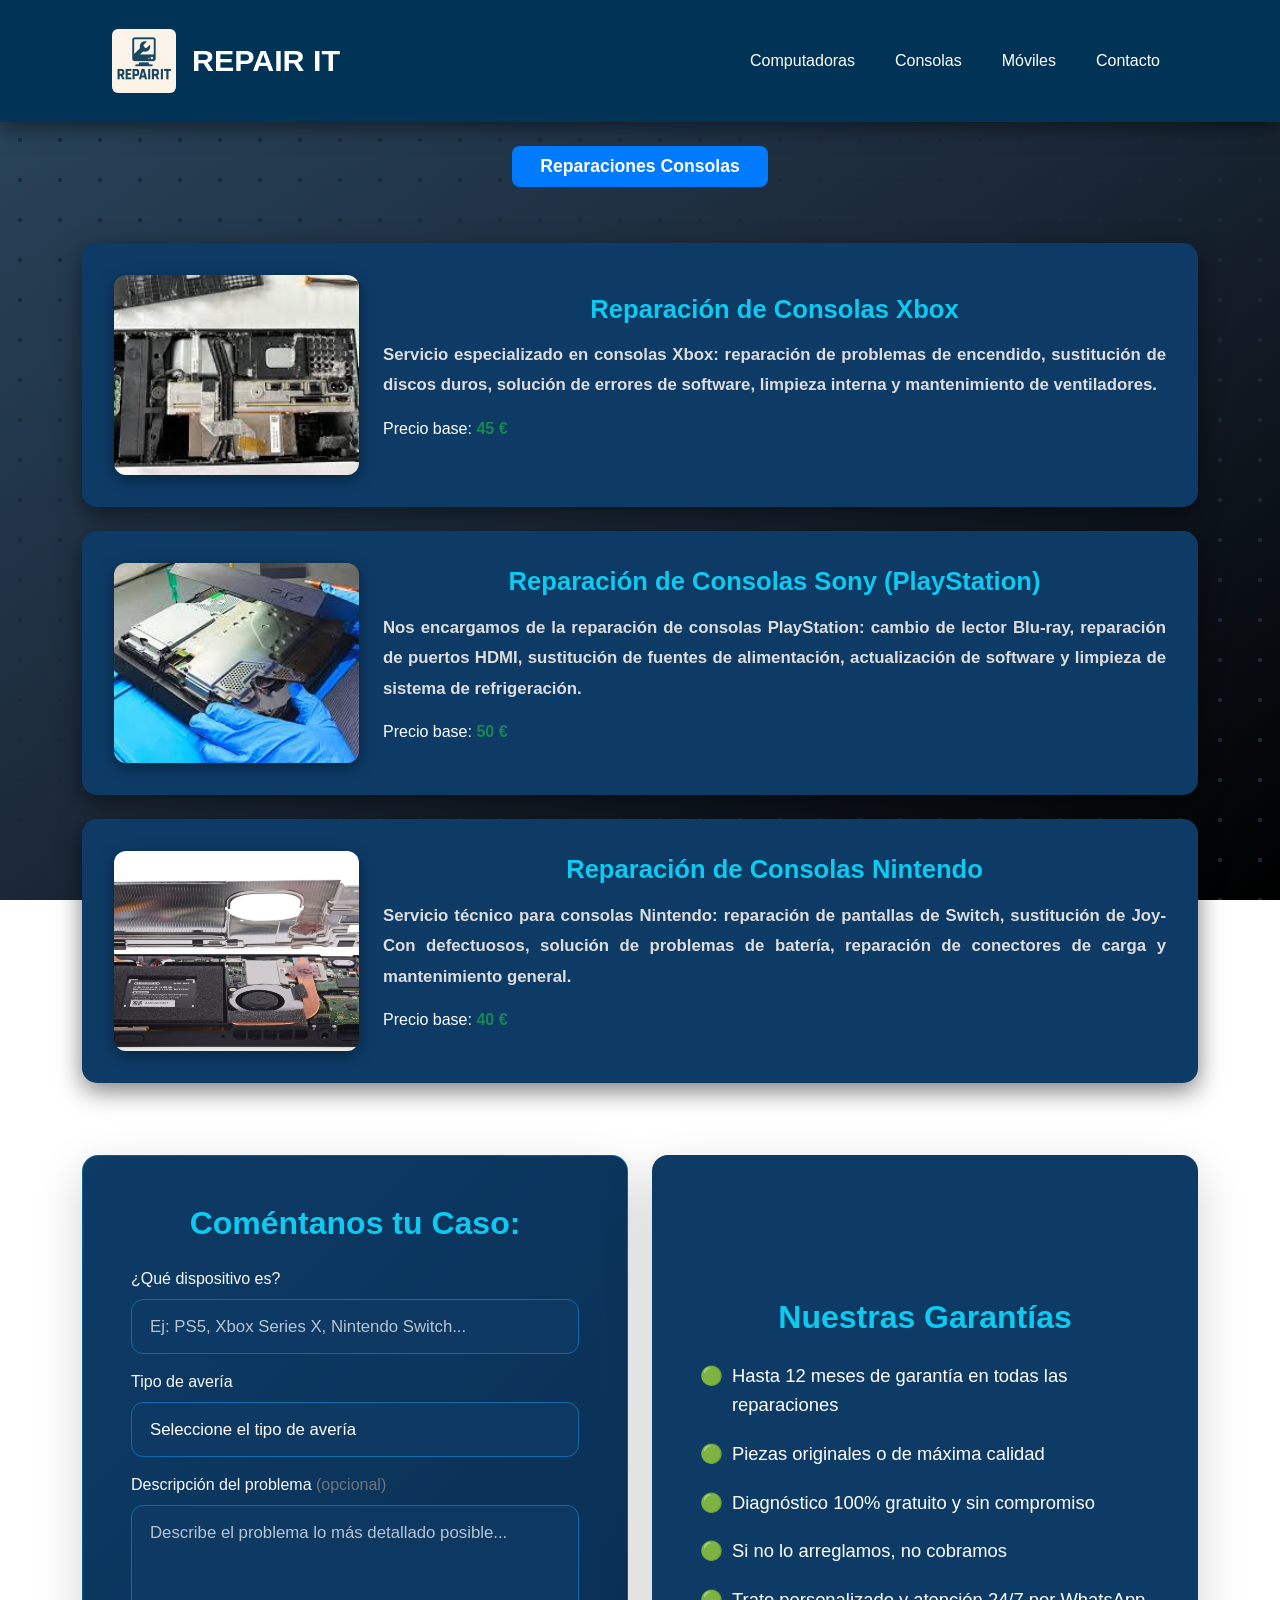
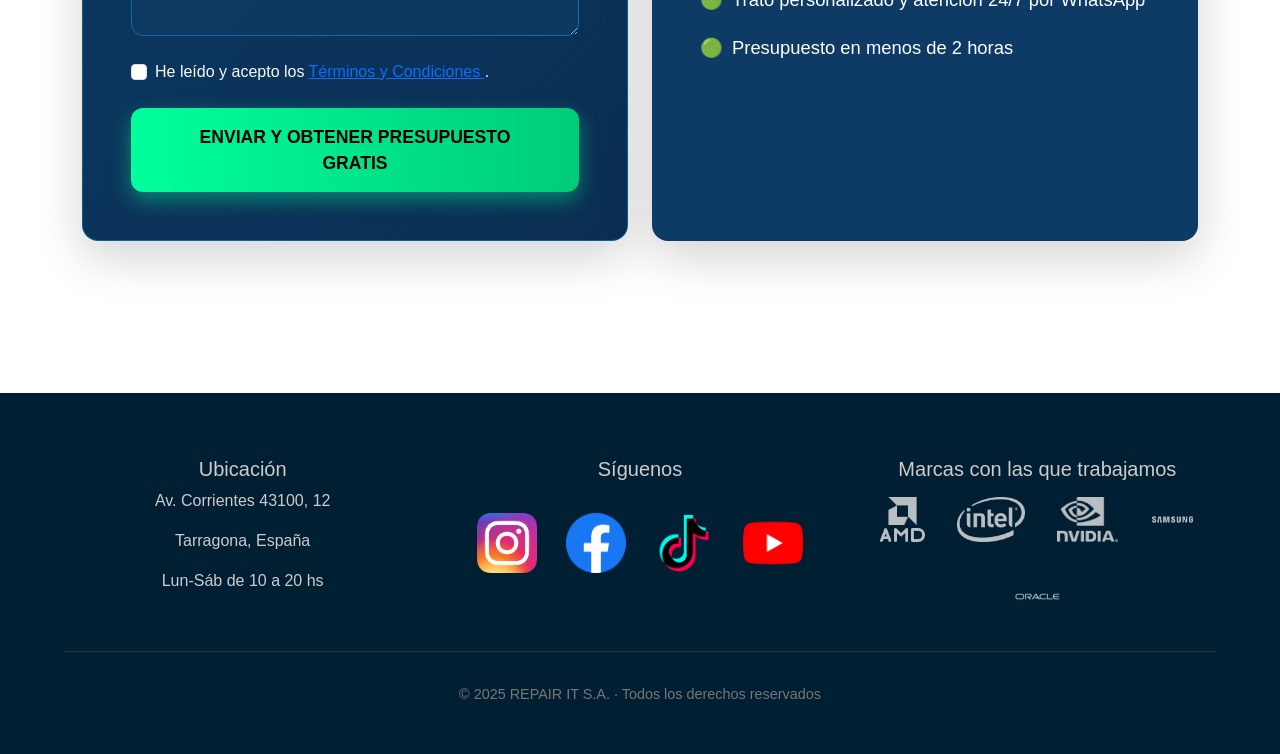
<file: consolas.html>
<!DOCTYPE html>
<html lang="es">
<head>
  <meta charset="UTF-8">
  <meta name="viewport" content="width=device-width, initial-scale=1">
  <title>Reparación de Consolas - Repair IT</title>
  <link rel="shortcut icon" href="Imagenes/Repair-IT-Logo.png" type="image/x-icon">
  <link href="https://cdn.jsdelivr.net/npm/bootstrap@5.3.3/dist/css/bootstrap.min.css" rel="stylesheet">
  <link rel="stylesheet" href="estils_serveis_general.css">
  <link rel="stylesheet" href="https://cdn.jsdelivr.net/npm/bootstrap-icons@1.11.3/font/bootstrap-icons.min.css">
  <style>
    .skip-link { position:absolute; top:-40px; left:0; background:#00ccff; color:#000; padding:8px 16px; z-index:9999; font-weight:bold; text-decoration:none; }
    .skip-link:focus { top:0; }
    :focus-visible { outline: 3px solid #00ccff !important; outline-offset: 2px !important; }
  </style>
</head>
<body>

  <a href="#main-content" class="skip-link">Saltar al contenido principal</a>

  <div class="background-container">

    <header role="banner">
      <nav class="navbar navbar-expand-lg sticky-top" role="navigation" aria-label="Navegación principal">
        <div class="container-fluid px-4 px-lg-5">
          <a class="navbar-brand d-flex align-items-center gap-3" href="index.html" aria-label="Repair IT - Ir a inicio">
            <img src="Imagenes/Repair-IT-Logo.png" alt="Logotipo de Repair IT" width="64" height="64" class="rounded">
            <span>REPAIR IT</span>
          </a>
          <button class="navbar-toggler" type="button" data-bs-toggle="collapse" data-bs-target="#navbarNav"
                  aria-controls="navbarNav" aria-expanded="false" aria-label="Abrir menú de navegación">
            <span class="navbar-toggler-icon"></span>
          </button>
          <div class="collapse navbar-collapse justify-content-end" id="navbarNav">
            <ul class="navbar-nav gap-lg-4">
              <li class="nav-item"><a class="nav-link" href="ordenadores.html">Computadoras</a></li>
              <li class="nav-item"><a class="nav-link" aria-current="page" href="consolas.html">Consolas</a></li>
              <li class="nav-item"><a class="nav-link" href="movil.html">Móviles</a></li>
              <li class="nav-item"><a class="nav-link" href="#footer">Contacto</a></li>
            </ul>
          </div>
        </div>
      </nav>
    </header>

    <main class="container py-4" id="main-content">

      <div class="text-center mb-5">
        <h1 class="btn-active mx-4">Reparaciones Consolas</h1>
      </div>

      <section aria-label="Servicios de reparación de consolas">

        <article class="card-custom mb-4">
          <div class="row align-items-center g-4">
            <div class="col-md-3">
              <div class="img-placeholder">
                <img src="Imagenes/Reparaciones-Xbox.jpg" alt="Consola Xbox abierta para reparación de hardware" class="img-fluid rounded">
              </div>
            </div>
            <div class="col-md-9">
              <h2 class="section-title text-info">Reparación de Consolas Xbox</h2>
              <p class="description text fw-bold">
                Servicio especializado en consolas Xbox: reparación de problemas de encendido, sustitución de discos duros,
                solución de errores de software, limpieza interna y mantenimiento de ventiladores.
              </p>
              <p>Precio base: <span class="fw-bold text-success">45 €</span></p>
            </div>
          </div>
        </article>

        <article class="card-custom mb-4">
          <div class="row align-items-center g-4">
            <div class="col-md-3">
              <div class="img-placeholder">
                <img src="Imagenes/Reparacion-PlayStation.jpg" alt="Consola PlayStation desmontada para reparación de lector Blu-ray" class="img-fluid rounded">
              </div>
            </div>
            <div class="col-md-9">
              <h2 class="section-title text-info">Reparación de Consolas Sony (PlayStation)</h2>
              <p class="description text fw-bold">
                Nos encargamos de la reparación de consolas PlayStation: cambio de lector Blu-ray,
                reparación de puertos HDMI, sustitución de fuentes de alimentación,
                actualización de software y limpieza de sistema de refrigeración.
              </p>
              <p>Precio base: <span class="fw-bold text-success">50 €</span></p>
            </div>
          </div>
        </article>

        <article class="card-custom mb-4">
          <div class="row align-items-center g-4">
            <div class="col-md-3">
              <div class="img-placeholder">
                <img src="Imagenes/Reparacion-Nintendo.jpg" alt="Nintendo Switch con pantalla y Joy-Con siendo reparados" class="img-fluid rounded">
              </div>
            </div>
            <div class="col-md-9">
              <h2 class="section-title text-info">Reparación de Consolas Nintendo</h2>
              <p class="description text fw-bold">
                Servicio técnico para consolas Nintendo: reparación de pantallas de Switch,
                sustitución de Joy-Con defectuosos, solución de problemas de batería,
                reparación de conectores de carga y mantenimiento general.
              </p>
              <p>Precio base: <span class="fw-bold text-success">40 €</span></p>
            </div>
          </div>
        </article>

      </section>

      <!-- Formulario + Garantías -->
      <section class="row g-4 my-5" id="contacto" aria-label="Formulario de contacto y garantías">
        <div class="col-lg-6">
          <div class="form-card p-4 p-md-5 rounded-4 shadow-lg">
            <h2 class="text-center mb-4 text-info fw-bold fs-2">Coméntanos tu Caso:</h2>
            <form action="fitxer.php" method="post" novalidate aria-label="Formulario de solicitud de presupuesto gratuito">
              <div class="mb-3">
                <label for="dispositivo" class="form-label text-light">¿Qué dispositivo es?</label>
                <input type="text" id="dispositivo" name="dispositivo" class="form-control"
                       placeholder="Ej: PS5, Xbox Series X, Nintendo Switch..." required aria-required="true">
              </div>
              <div class="mb-3">
                <label for="averia" class="form-label text-light">Tipo de avería</label>
                <select id="averia" name="averia" class="form-select" required aria-required="true">
                  <option value="" disabled selected>Seleccione el tipo de avería</option>
                  <option value="pantalla">Cambio de pantalla</option>
                  <option value="bateria">Reemplazo de batería</option>
                  <option value="puerto">Puerto de carga / conector</option>
                  <option value="placa">No enciende / placa base</option>
                  <option value="virus">Limpiar virus / formatear</option>
                  <option value="otros">Otros</option>
                </select>
              </div>
              <div class="mb-4">
                <label for="descripcion" class="form-label text-light">Descripción del problema <span class="text-secondary">(opcional)</span></label>
                <textarea id="descripcion" name="descripcion" class="form-control" rows="4"
                          placeholder="Describe el problema lo más detallado posible..."></textarea>
              </div>
              <div class="form-check mb-4">
                <input class="form-check-input" type="checkbox" id="acepto" name="acepto" required aria-required="true">
                <label class="form-check-label text-light" for="acepto">
                  He leído y acepto los <a href="terminos-condiciones.html" target="_blank" rel="noopener noreferrer">Términos y Condiciones <span class="visually-hidden">(abre en nueva pestaña)</span></a>.
                </label>
              </div>
              <div class="text-center">
                <button type="submit" class="btn btn-send btn-lg px-5 py-3 fw-bold">
                  ENVIAR Y OBTENER PRESUPUESTO GRATIS
                </button>
              </div>
            </form>
          </div>
        </div>
        <div class="col-lg-6">
          <div class="quote-card warranty p-5 rounded-4 shadow-lg h-100 d-flex flex-column justify-content-center">
            <h2 class="text-center mb-4 text-info fw-bold fs-2">Nuestras Garantías</h2>
            <ul class="list-unstyled warranty fs-5">
              <li>Hasta 12 meses de garantía en todas las reparaciones</li>
              <li>Piezas originales o de máxima calidad</li>
              <li>Diagnóstico 100% gratuito y sin compromiso</li>
              <li>Si no lo arreglamos, no cobramos</li>
              <li>Trato personalizado y atención 24/7 por WhatsApp</li>
              <li>Presupuesto en menos de 2 horas</li>
            </ul>
          </div>
        </div>
      </section>

    </main>

    <footer id="footer" role="contentinfo">
      <div class="footer-grid">
        <div class="footer-column">
          <h2 class="h5">Ubicación</h2>
          <address>
            <p>Av. Corrientes 43100, 12</p>
            <p>Tarragona, España</p>
            <p>Lun-Sáb de 10 a 20 hs</p>
          </address>
        </div>
        <div class="footer-column">
          <h2 class="h5">Síguenos</h2>
          <nav aria-label="Redes sociales" class="social-links">
            <a href="https://instagram.com" target="_blank" rel="noopener noreferrer" aria-label="Instagram de Repair IT (nueva pestaña)"><img src="Imagenes/Iconos/Instagram_icon.png" alt="Instagram" height="75"></a>
            <a href="https://facebook.com" target="_blank" rel="noopener noreferrer" aria-label="Facebook de Repair IT (nueva pestaña)"><img src="Imagenes/Iconos/Facebook.png" alt="Facebook" height="75"></a>
            <a href="https://tiktok.com" target="_blank" rel="noopener noreferrer" aria-label="TikTok de Repair IT (nueva pestaña)"><img src="Imagenes/Iconos/tiktok.png" alt="TikTok" height="75"></a>
            <a href="https://youtube.com" target="_blank" rel="noopener noreferrer" aria-label="YouTube de Repair IT (nueva pestaña)"><img src="Imagenes/Iconos/youtube.png" alt="YouTube" height="75"></a>
          </nav>
        </div>
        <div class="footer-column">
          <h2 class="h5">Marcas con las que trabajamos</h2>
          <div class="partner-logos" role="list" aria-label="Marcas asociadas">
            <img src="Imagenes/amd-logo.png" alt="AMD" role="listitem">
            <img src="Imagenes/intel.png" alt="Intel" role="listitem">
            <img src="Imagenes/Nvidia.png" alt="NVIDIA" role="listitem">
            <img src="Imagenes/Samsung.jpg" alt="Samsung" role="listitem">
            <img src="Imagenes/oracle.png" alt="Oracle" role="listitem">
          </div>
        </div>
      </div>
      <div class="footer-bottom">
        <p>© 2025 REPAIR IT S.A. · Todos los derechos reservados</p>
      </div>
    </footer>

  </div>

  <script src="https://cdn.jsdelivr.net/npm/bootstrap@5.3.3/dist/js/bootstrap.bundle.min.js" defer></script>
</body>
</html>
</file>
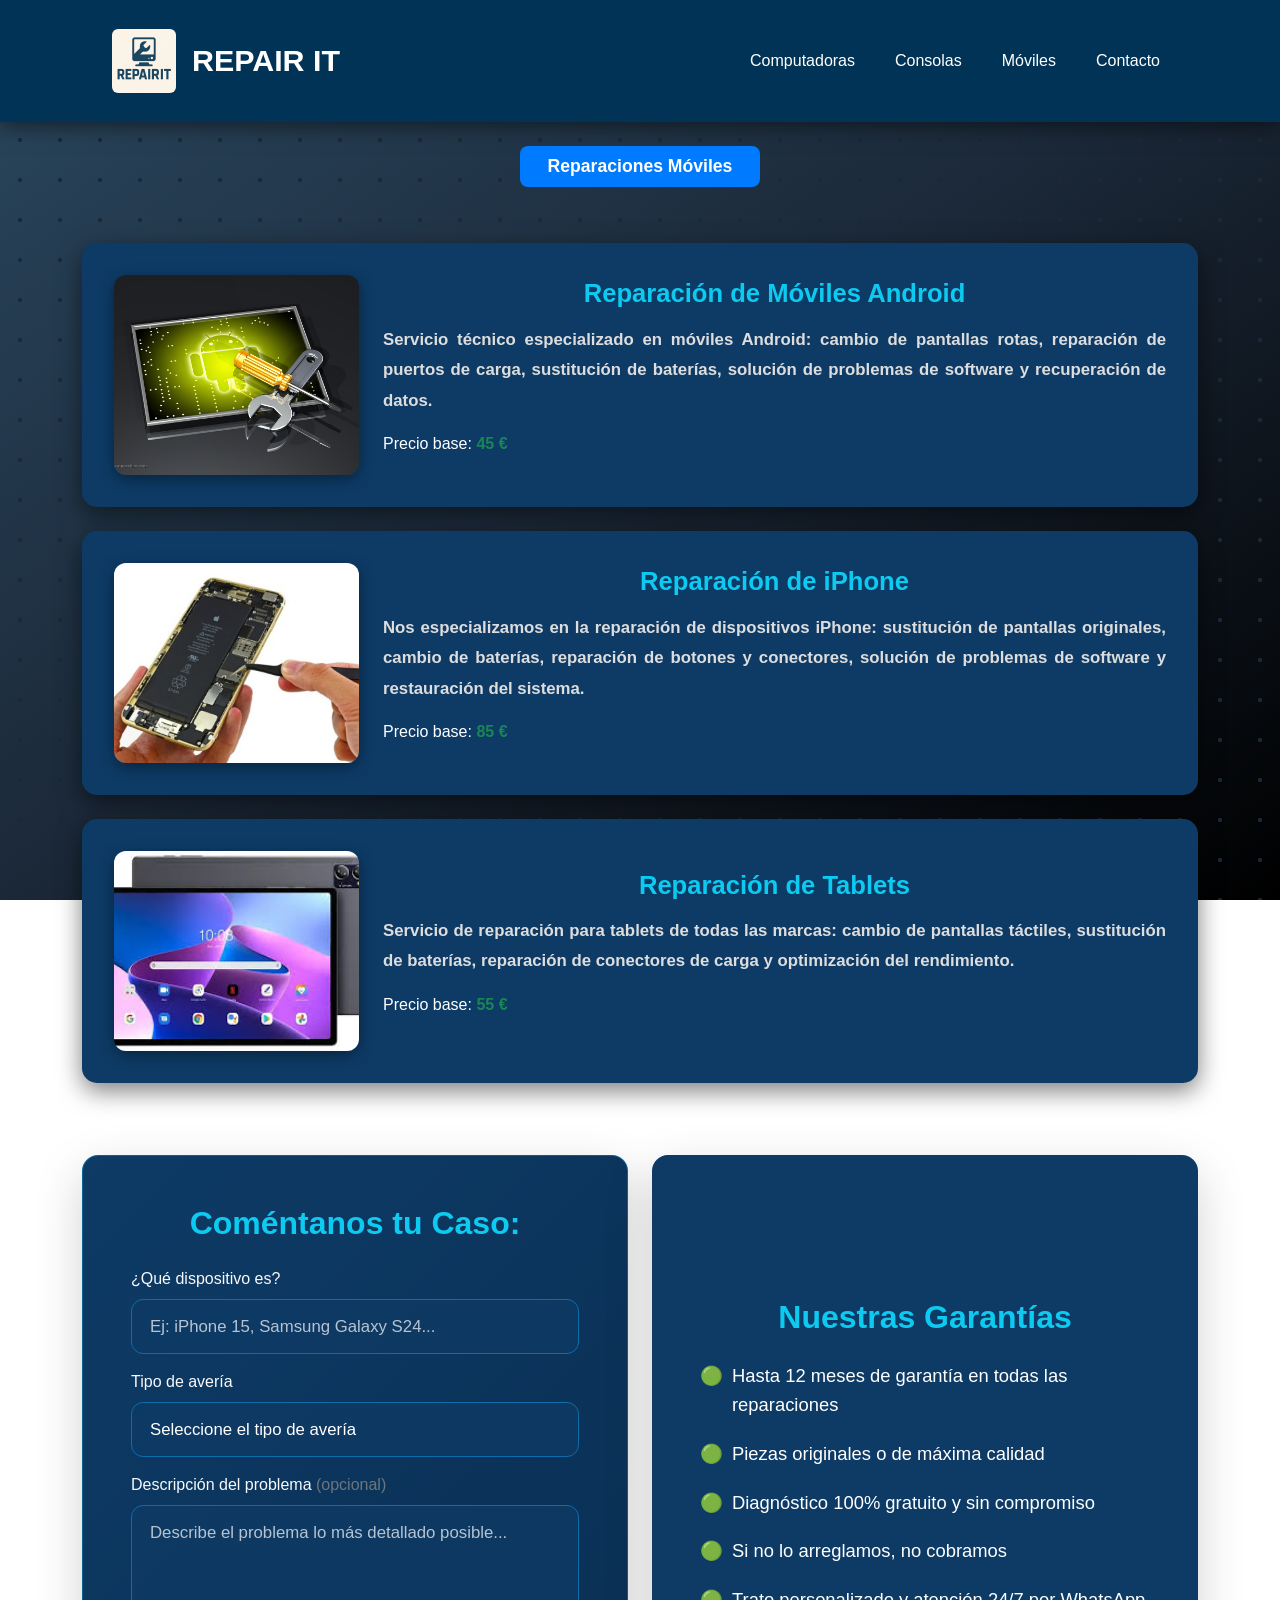
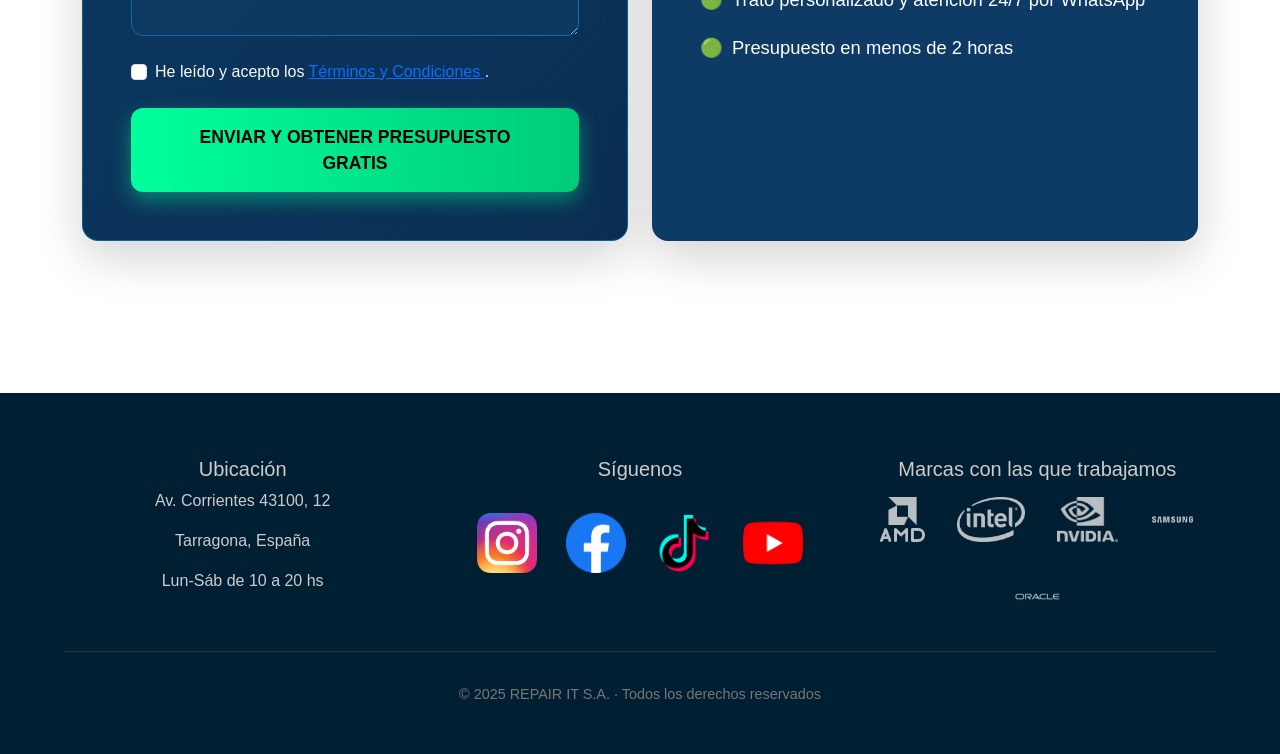
<file: movil.html>
<!DOCTYPE html>
<html lang="es">
<head>
  <meta charset="UTF-8">
  <meta name="viewport" content="width=device-width, initial-scale=1">
  <title>Reparación de Móviles - Repair IT</title>
  <link rel="shortcut icon" href="Imagenes/Repair-IT-Logo.png" type="image/x-icon">
  <link href="https://cdn.jsdelivr.net/npm/bootstrap@5.3.3/dist/css/bootstrap.min.css" rel="stylesheet">
  <link rel="stylesheet" href="estils_serveis_general.css">
  <link rel="stylesheet" href="https://cdn.jsdelivr.net/npm/bootstrap-icons@1.11.3/font/bootstrap-icons.min.css">
  <style>
    .skip-link { position:absolute; top:-40px; left:0; background:#00ccff; color:#000; padding:8px 16px; z-index:9999; font-weight:bold; text-decoration:none; }
    .skip-link:focus { top:0; }
    :focus-visible { outline: 3px solid #00ccff !important; outline-offset: 2px !important; }
  </style>
</head>
<body>

  <a href="#main-content" class="skip-link">Saltar al contenido principal</a>

  <div class="background-container">

    <header role="banner">
      <nav class="navbar navbar-expand-lg sticky-top" role="navigation" aria-label="Navegación principal">
        <div class="container-fluid px-4 px-lg-5">
          <a class="navbar-brand d-flex align-items-center gap-3" href="index.html" aria-label="Repair IT - Ir a inicio">
            <img src="Imagenes/Repair-IT-Logo.png" alt="Logotipo de Repair IT" width="64" height="64" class="rounded">
            <span>REPAIR IT</span>
          </a>
          <button class="navbar-toggler" type="button" data-bs-toggle="collapse" data-bs-target="#navbarNav"
                  aria-controls="navbarNav" aria-expanded="false" aria-label="Abrir menú de navegación">
            <span class="navbar-toggler-icon"></span>
          </button>
          <div class="collapse navbar-collapse justify-content-end" id="navbarNav">
            <ul class="navbar-nav gap-lg-4">
              <li class="nav-item"><a class="nav-link" href="ordenadores.html">Computadoras</a></li>
              <li class="nav-item"><a class="nav-link" href="consolas.html">Consolas</a></li>
              <li class="nav-item"><a class="nav-link" aria-current="page" href="movil.html">Móviles</a></li>
              <li class="nav-item"><a class="nav-link" href="#footer">Contacto</a></li>
            </ul>
          </div>
        </div>
      </nav>
    </header>

    <main class="container py-4" id="main-content">

      <div class="text-center mb-5">
        <h1 class="btn-active mx-4">Reparaciones Móviles</h1>
      </div>

      <section aria-label="Servicios de reparación de móviles">

        <article class="card-custom mb-4">
          <div class="row align-items-center g-4">
            <div class="col-md-3">
              <div class="img-placeholder">
                <img src="Imagenes/Reparacion-Android.jpg" alt="Teléfono Android abierto para reparación de pantalla y batería" class="img-fluid rounded">
              </div>
            </div>
            <div class="col-md-9">
              <h2 class="section-title text-info">Reparación de Móviles Android</h2>
              <p class="description text fw-bold">
                Servicio técnico especializado en móviles Android: cambio de pantallas rotas, reparación de puertos de carga,
                sustitución de baterías, solución de problemas de software y recuperación de datos.
              </p>
              <p>Precio base: <span class="fw-bold text-success">45 €</span></p>
            </div>
          </div>
        </article>

        <article class="card-custom mb-4">
          <div class="row align-items-center g-4">
            <div class="col-md-3">
              <div class="img-placeholder">
                <img src="Imagenes/Reparaciones-Iphone.jpg" alt="iPhone con pantalla rota siendo reparado con piezas originales Apple" class="img-fluid rounded">
              </div>
            </div>
            <div class="col-md-9">
              <h2 class="section-title text-info">Reparación de iPhone</h2>
              <p class="description text fw-bold">
                Nos especializamos en la reparación de dispositivos iPhone: sustitución de pantallas originales,
                cambio de baterías, reparación de botones y conectores, solución de problemas de software y restauración del sistema.
              </p>
              <p>Precio base: <span class="fw-bold text-success">85 €</span></p>
            </div>
          </div>
        </article>

        <article class="card-custom mb-4">
          <div class="row align-items-center g-4">
            <div class="col-md-3">
              <div class="img-placeholder">
                <img src="Imagenes/Reparacion-Tablet.jpg" alt="Tablet con pantalla táctil rota preparada para reparación" class="img-fluid rounded">
              </div>
            </div>
            <div class="col-md-9">
              <h2 class="section-title text-info">Reparación de Tablets</h2>
              <p class="description text fw-bold">
                Servicio de reparación para tablets de todas las marcas: cambio de pantallas táctiles,
                sustitución de baterías, reparación de conectores de carga y optimización del rendimiento.
              </p>
              <p>Precio base: <span class="fw-bold text-success">55 €</span></p>
            </div>
          </div>
        </article>

      </section>

      <!-- Formulario + Garantías -->
      <section class="row g-4 my-5" id="contacto" aria-label="Formulario de contacto y garantías">
        <div class="col-lg-6">
          <div class="form-card p-4 p-md-5 rounded-4 shadow-lg">
            <h2 class="text-center mb-4 text-info fw-bold fs-2">Coméntanos tu Caso:</h2>
            <form action="fitxer.php" method="post" novalidate aria-label="Formulario de solicitud de presupuesto gratuito">
              <div class="mb-3">
                <label for="dispositivo" class="form-label text-light">¿Qué dispositivo es?</label>
                <input type="text" id="dispositivo" name="dispositivo" class="form-control"
                       placeholder="Ej: iPhone 15, Samsung Galaxy S24..." required aria-required="true">
              </div>
              <div class="mb-3">
                <label for="averia" class="form-label text-light">Tipo de avería</label>
                <select id="averia" name="averia" class="form-select" required aria-required="true">
                  <option value="" disabled selected>Seleccione el tipo de avería</option>
                  <option value="pantalla">Cambio de pantalla</option>
                  <option value="bateria">Reemplazo de batería</option>
                  <option value="puerto">Puerto de carga / conector</option>
                  <option value="placa">No enciende / placa base</option>
                  <option value="virus">Limpiar virus / formatear</option>
                  <option value="otros">Otros</option>
                </select>
              </div>
              <div class="mb-4">
                <label for="descripcion" class="form-label text-light">Descripción del problema <span class="text-secondary">(opcional)</span></label>
                <textarea id="descripcion" name="descripcion" class="form-control" rows="4"
                          placeholder="Describe el problema lo más detallado posible..."></textarea>
              </div>
              <div class="form-check mb-4">
                <input class="form-check-input" type="checkbox" id="acepto" name="acepto" required aria-required="true">
                <label class="form-check-label text-light" for="acepto">
                  He leído y acepto los <a href="terminos-condiciones.html" target="_blank" rel="noopener noreferrer">Términos y Condiciones <span class="visually-hidden">(abre en nueva pestaña)</span></a>.
                </label>
              </div>
              <div class="text-center">
                <button type="submit" class="btn btn-send btn-lg px-5 py-3 fw-bold">
                  ENVIAR Y OBTENER PRESUPUESTO GRATIS
                </button>
              </div>
            </form>
          </div>
        </div>
        <div class="col-lg-6">
          <div class="quote-card warranty p-5 rounded-4 shadow-lg h-100 d-flex flex-column justify-content-center">
            <h2 class="text-center mb-4 text-info fw-bold fs-2">Nuestras Garantías</h2>
            <ul class="list-unstyled warranty fs-5">
              <li>Hasta 12 meses de garantía en todas las reparaciones</li>
              <li>Piezas originales o de máxima calidad</li>
              <li>Diagnóstico 100% gratuito y sin compromiso</li>
              <li>Si no lo arreglamos, no cobramos</li>
              <li>Trato personalizado y atención 24/7 por WhatsApp</li>
              <li>Presupuesto en menos de 2 horas</li>
            </ul>
          </div>
        </div>
      </section>

    </main>

    <footer id="footer" role="contentinfo">
      <div class="footer-grid">
        <div class="footer-column">
          <h2 class="h5">Ubicación</h2>
          <address>
            <p>Av. Corrientes 43100, 12</p>
            <p>Tarragona, España</p>
            <p>Lun-Sáb de 10 a 20 hs</p>
          </address>
        </div>
        <div class="footer-column">
          <h2 class="h5">Síguenos</h2>
          <nav aria-label="Redes sociales" class="social-links">
            <a href="https://instagram.com" target="_blank" rel="noopener noreferrer" aria-label="Instagram de Repair IT (nueva pestaña)"><img src="Imagenes/Iconos/Instagram_icon.png" alt="Instagram" height="75"></a>
            <a href="https://facebook.com" target="_blank" rel="noopener noreferrer" aria-label="Facebook de Repair IT (nueva pestaña)"><img src="Imagenes/Iconos/Facebook.png" alt="Facebook" height="75"></a>
            <a href="https://tiktok.com" target="_blank" rel="noopener noreferrer" aria-label="TikTok de Repair IT (nueva pestaña)"><img src="Imagenes/Iconos/tiktok.png" alt="TikTok" height="75"></a>
            <a href="https://youtube.com" target="_blank" rel="noopener noreferrer" aria-label="YouTube de Repair IT (nueva pestaña)"><img src="Imagenes/Iconos/youtube.png" alt="YouTube" height="75"></a>
          </nav>
        </div>
        <div class="footer-column">
          <h2 class="h5">Marcas con las que trabajamos</h2>
          <div class="partner-logos" role="list" aria-label="Marcas asociadas">
            <img src="Imagenes/amd-logo.png" alt="AMD" role="listitem">
            <img src="Imagenes/intel.png" alt="Intel" role="listitem">
            <img src="Imagenes/Nvidia.png" alt="NVIDIA" role="listitem">
            <img src="Imagenes/Samsung.jpg" alt="Samsung" role="listitem">
            <img src="Imagenes/oracle.png" alt="Oracle" role="listitem">
          </div>
        </div>
      </div>
      <div class="footer-bottom">
        <p>© 2025 REPAIR IT S.A. · Todos los derechos reservados</p>
      </div>
    </footer>

  </div>

  <script src="https://cdn.jsdelivr.net/npm/bootstrap@5.3.3/dist/js/bootstrap.bundle.min.js" defer></script>
</body>
</html>
</file>
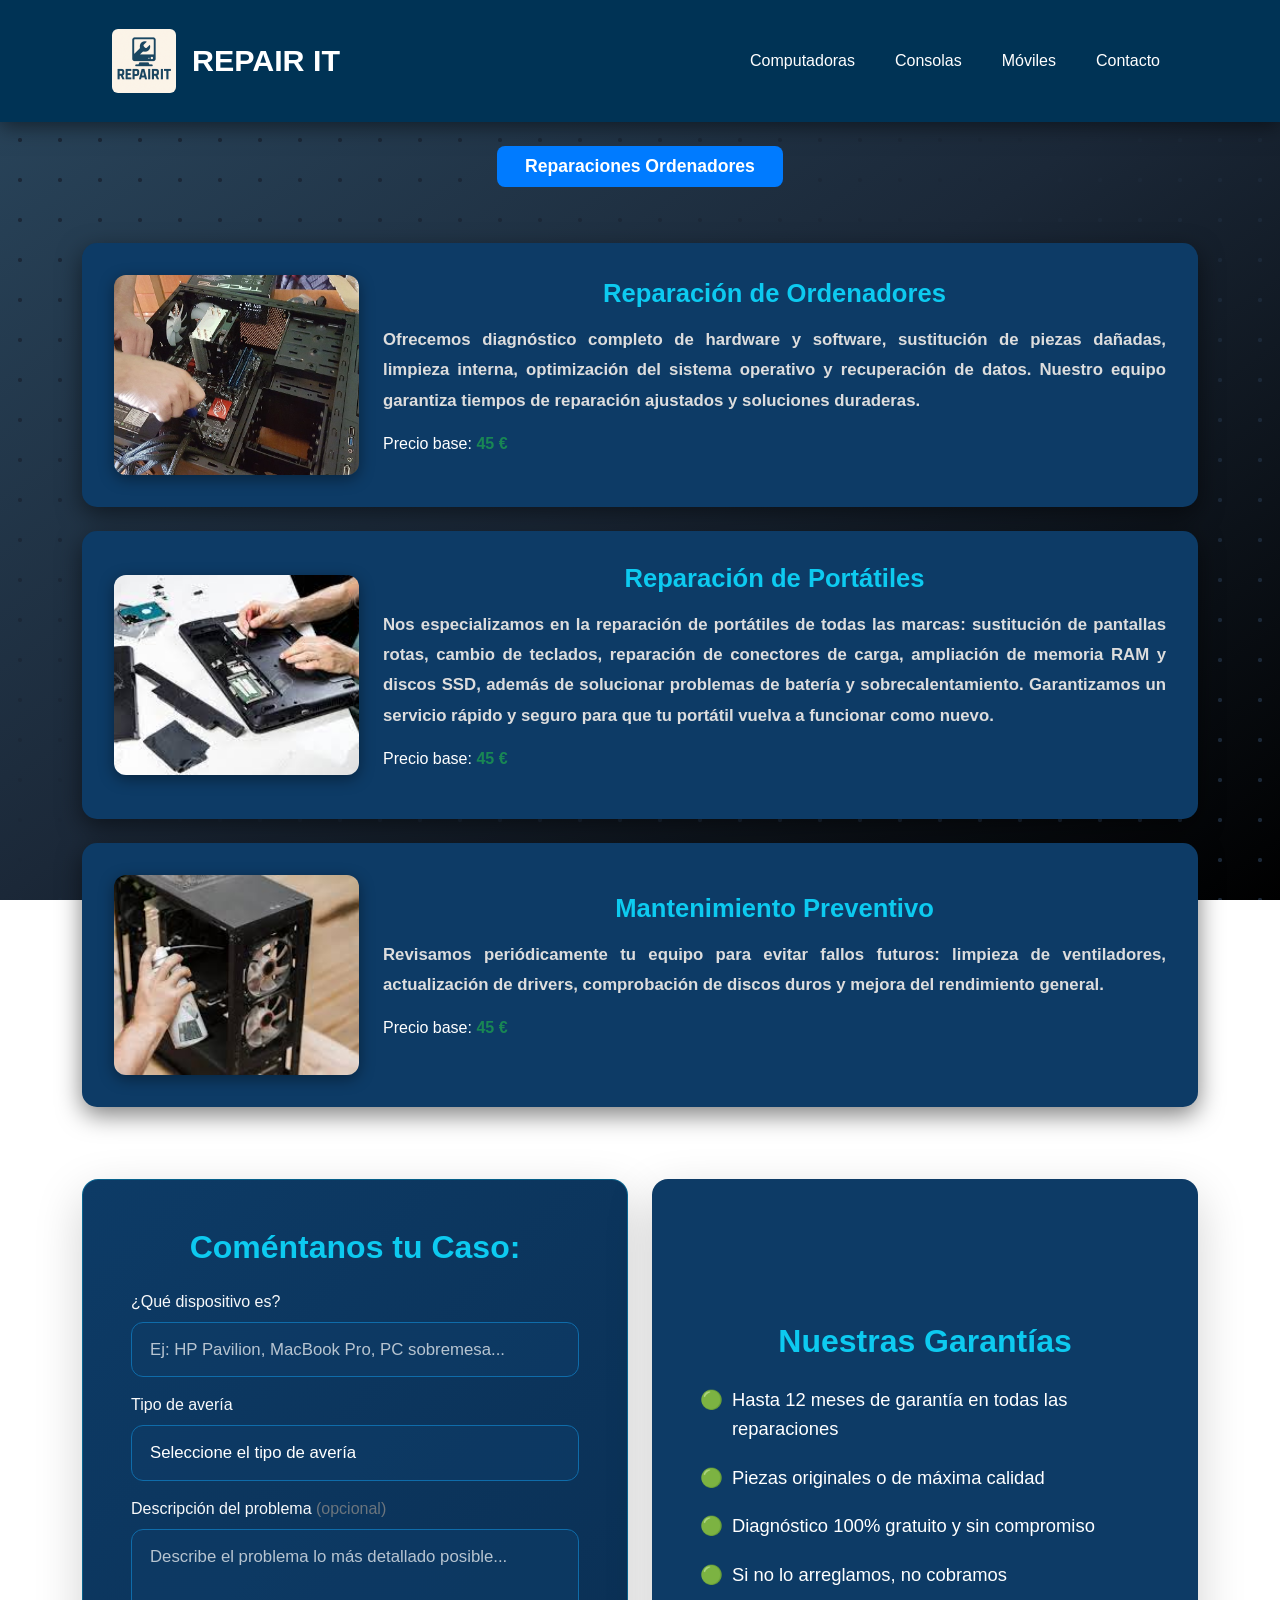
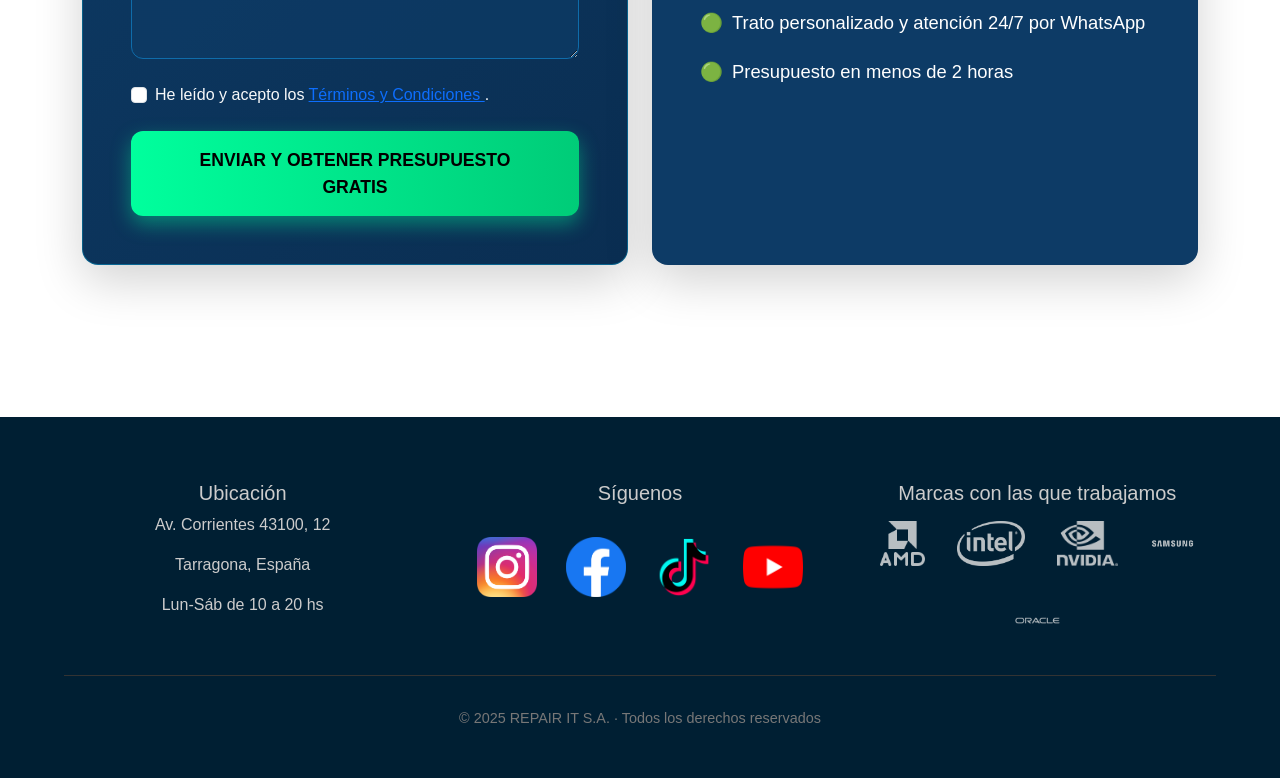
<file: ordenadores.html>
<!DOCTYPE html>
<html lang="es">
<head>
  <meta charset="UTF-8">
  <meta name="viewport" content="width=device-width, initial-scale=1">
  <title>Reparación de Ordenadores - Repair IT</title>
  <link rel="shortcut icon" href="Imagenes/Repair-IT-Logo.png" type="image/x-icon">
  <link href="https://cdn.jsdelivr.net/npm/bootstrap@5.3.3/dist/css/bootstrap.min.css" rel="stylesheet">
  <link rel="stylesheet" href="estils_serveis_general.css">
  <link rel="stylesheet" href="https://cdn.jsdelivr.net/npm/bootstrap-icons@1.11.3/font/bootstrap-icons.min.css">
  <style>
    .skip-link { position:absolute; top:-40px; left:0; background:#00ccff; color:#000; padding:8px 16px; z-index:9999; font-weight:bold; text-decoration:none; }
    .skip-link:focus { top:0; }
    :focus-visible { outline: 3px solid #00ccff !important; outline-offset: 2px !important; }
  </style>
</head>
<body>

  <a href="#main-content" class="skip-link">Saltar al contenido principal</a>

  <header role="banner">
    <nav class="navbar navbar-expand-lg sticky-top" role="navigation" aria-label="Navegación principal">
      <div class="container-fluid px-4 px-lg-5">
        <a class="navbar-brand d-flex align-items-center gap-3" href="index.html" aria-label="Repair IT - Ir a inicio">
          <img src="Imagenes/Repair-IT-Logo.png" alt="Logotipo de Repair IT" width="64" height="64" class="rounded">
          <span>REPAIR IT</span>
        </a>
        <button class="navbar-toggler" type="button" data-bs-toggle="collapse" data-bs-target="#navbarNav"
                aria-controls="navbarNav" aria-expanded="false" aria-label="Abrir menú de navegación">
          <span class="navbar-toggler-icon"></span>
        </button>
        <div class="collapse navbar-collapse justify-content-end" id="navbarNav">
          <ul class="navbar-nav gap-lg-4">
            <li class="nav-item"><a class="nav-link" aria-current="page" href="ordenadores.html">Computadoras</a></li>
            <li class="nav-item"><a class="nav-link" href="consolas.html">Consolas</a></li>
            <li class="nav-item"><a class="nav-link" href="movil.html">Móviles</a></li>
            <li class="nav-item"><a class="nav-link" href="#footer">Contacto</a></li>
          </ul>
        </div>
      </div>
    </nav>
  </header>

  <main class="container py-4" id="main-content">

    <div class="text-center mb-5">
      <h1 class="btn-active mx-4">Reparaciones Ordenadores</h1>
    </div>

    <section aria-label="Servicios de reparación de ordenadores">

      <article class="card-custom mb-4">
        <div class="row align-items-center g-4">
          <div class="col-md-3">
            <div class="img-placeholder">
              <img src="Imagenes/Reparacion-Ordenadores.jpg" alt="Técnico realizando diagnóstico completo de hardware en un ordenador de sobremesa" class="img-fluid rounded">
            </div>
          </div>
          <div class="col-md-9">
            <h2 class="section-title text-info">Reparación de Ordenadores</h2>
            <p class="description text fw-bold">
              Ofrecemos diagnóstico completo de hardware y software, sustitución de piezas dañadas,
              limpieza interna, optimización del sistema operativo y recuperación de datos.
              Nuestro equipo garantiza tiempos de reparación ajustados y soluciones duraderas.
            </p>
            <p>Precio base: <span class="fw-bold text-success">45 €</span></p>
          </div>
        </div>
      </article>

      <article class="card-custom mb-4">
        <div class="row align-items-center g-4">
          <div class="col-md-3">
            <div class="img-placeholder">
              <img src="Imagenes/Reparacion-Portatiles.jpg" alt="Portátil desmontado para reparación de pantalla y teclado" class="img-fluid rounded">
            </div>
          </div>
          <div class="col-md-9">
            <h2 class="section-title text-info">Reparación de Portátiles</h2>
            <p class="description text fw-bold">
              Nos especializamos en la reparación de portátiles de todas las marcas: sustitución de pantallas rotas,
              cambio de teclados, reparación de conectores de carga, ampliación de memoria RAM y discos SSD,
              además de solucionar problemas de batería y sobrecalentamiento.
              Garantizamos un servicio rápido y seguro para que tu portátil vuelva a funcionar como nuevo.
            </p>
            <p>Precio base: <span class="fw-bold text-success">45 €</span></p>
          </div>
        </div>
      </article>

      <article class="card-custom mb-4">
        <div class="row align-items-center g-4">
          <div class="col-md-3">
            <div class="img-placeholder">
              <img src="Imagenes/Mantenimiento-PC.jpg" alt="Limpieza y mantenimiento preventivo de ventiladores y componentes internos de PC" class="img-fluid rounded">
            </div>
          </div>
          <div class="col-md-9">
            <h2 class="section-title text-info">Mantenimiento Preventivo</h2>
            <p class="description text fw-bold">
              Revisamos periódicamente tu equipo para evitar fallos futuros: limpieza de ventiladores,
              actualización de drivers, comprobación de discos duros y mejora del rendimiento general.
            </p>
            <p>Precio base: <span class="fw-bold text-success">45 €</span></p>
          </div>
        </div>
      </article>

    </section>

    <!-- Formulario + Garantías -->
    <section class="row g-4 my-5" id="contacto" aria-label="Formulario de contacto y garantías">
      <div class="col-lg-6">
        <div class="form-card p-4 p-md-5 rounded-4 shadow-lg">
          <h2 class="text-center mb-4 text-info fw-bold fs-2">Coméntanos tu Caso:</h2>
          <form action="fitxer.php" method="post" novalidate aria-label="Formulario de solicitud de presupuesto gratuito">
            <div class="mb-3">
              <label for="dispositivo" class="form-label text-light">¿Qué dispositivo es?</label>
              <input type="text" id="dispositivo" name="dispositivo" class="form-control"
                     placeholder="Ej: HP Pavilion, MacBook Pro, PC sobremesa..." required aria-required="true">
            </div>
            <div class="mb-3">
              <label for="averia" class="form-label text-light">Tipo de avería</label>
              <select id="averia" name="averia" class="form-select" required aria-required="true">
                <option value="" disabled selected>Seleccione el tipo de avería</option>
                <option value="pantalla">Cambio de pantalla</option>
                <option value="bateria">Reemplazo de batería</option>
                <option value="puerto">Puerto de carga / conector</option>
                <option value="placa">No enciende / placa base</option>
                <option value="virus">Limpiar virus / formatear</option>
                <option value="otros">Otros</option>
              </select>
            </div>
            <div class="mb-4">
              <label for="descripcion" class="form-label text-light">Descripción del problema <span class="text-secondary">(opcional)</span></label>
              <textarea id="descripcion" name="descripcion" class="form-control" rows="4"
                        placeholder="Describe el problema lo más detallado posible..."></textarea>
            </div>
            <div class="form-check mb-4">
              <input class="form-check-input" type="checkbox" id="acepto" name="acepto" required aria-required="true">
              <label class="form-check-label text-light" for="acepto">
                He leído y acepto los <a href="terminos-condiciones.html" target="_blank" rel="noopener noreferrer">Términos y Condiciones <span class="visually-hidden">(abre en nueva pestaña)</span></a>.
              </label>
            </div>
            <div class="text-center">
              <button type="submit" class="btn btn-send btn-lg px-5 py-3 fw-bold">
                ENVIAR Y OBTENER PRESUPUESTO GRATIS
              </button>
            </div>
          </form>
        </div>
      </div>
      <div class="col-lg-6">
        <div class="quote-card warranty p-5 rounded-4 shadow-lg h-100 d-flex flex-column justify-content-center">
          <h2 class="text-center mb-4 text-info fw-bold fs-2">Nuestras Garantías</h2>
          <ul class="list-unstyled warranty fs-5">
            <li>Hasta 12 meses de garantía en todas las reparaciones</li>
            <li>Piezas originales o de máxima calidad</li>
            <li>Diagnóstico 100% gratuito y sin compromiso</li>
            <li>Si no lo arreglamos, no cobramos</li>
            <li>Trato personalizado y atención 24/7 por WhatsApp</li>
            <li>Presupuesto en menos de 2 horas</li>
          </ul>
        </div>
      </div>
    </section>

  </main>

  <footer id="footer" role="contentinfo">
    <div class="footer-grid">
      <div class="footer-column">
        <h2 class="h5">Ubicación</h2>
        <address>
          <p>Av. Corrientes 43100, 12</p>
          <p>Tarragona, España</p>
          <p>Lun-Sáb de 10 a 20 hs</p>
        </address>
      </div>
      <div class="footer-column">
        <h2 class="h5">Síguenos</h2>
        <nav aria-label="Redes sociales" class="social-links">
          <a href="https://instagram.com" target="_blank" rel="noopener noreferrer" aria-label="Instagram de Repair IT (nueva pestaña)"><img src="Imagenes/Iconos/Instagram_icon.png" alt="Instagram" height="75"></a>
          <a href="https://facebook.com" target="_blank" rel="noopener noreferrer" aria-label="Facebook de Repair IT (nueva pestaña)"><img src="Imagenes/Iconos/Facebook.png" alt="Facebook" height="75"></a>
          <a href="https://tiktok.com" target="_blank" rel="noopener noreferrer" aria-label="TikTok de Repair IT (nueva pestaña)"><img src="Imagenes/Iconos/tiktok.png" alt="TikTok" height="75"></a>
          <a href="https://youtube.com" target="_blank" rel="noopener noreferrer" aria-label="YouTube de Repair IT (nueva pestaña)"><img src="Imagenes/Iconos/youtube.png" alt="YouTube" height="75"></a>
        </nav>
      </div>
      <div class="footer-column">
        <h2 class="h5">Marcas con las que trabajamos</h2>
        <div class="partner-logos" role="list" aria-label="Marcas asociadas">
          <img src="Imagenes/amd-logo.png" alt="AMD" role="listitem">
          <img src="Imagenes/intel.png" alt="Intel" role="listitem">
          <img src="Imagenes/Nvidia.png" alt="NVIDIA" role="listitem">
          <img src="Imagenes/Samsung.jpg" alt="Samsung" role="listitem">
          <img src="Imagenes/oracle.png" alt="Oracle" role="listitem">
        </div>
      </div>
    </div>
    <div class="footer-bottom">
      <p>© 2025 REPAIR IT S.A. · Todos los derechos reservados</p>
    </div>
  </footer>

  <script src="https://cdn.jsdelivr.net/npm/bootstrap@5.3.3/dist/js/bootstrap.bundle.min.js" defer></script>
</body>
</html>
</file>
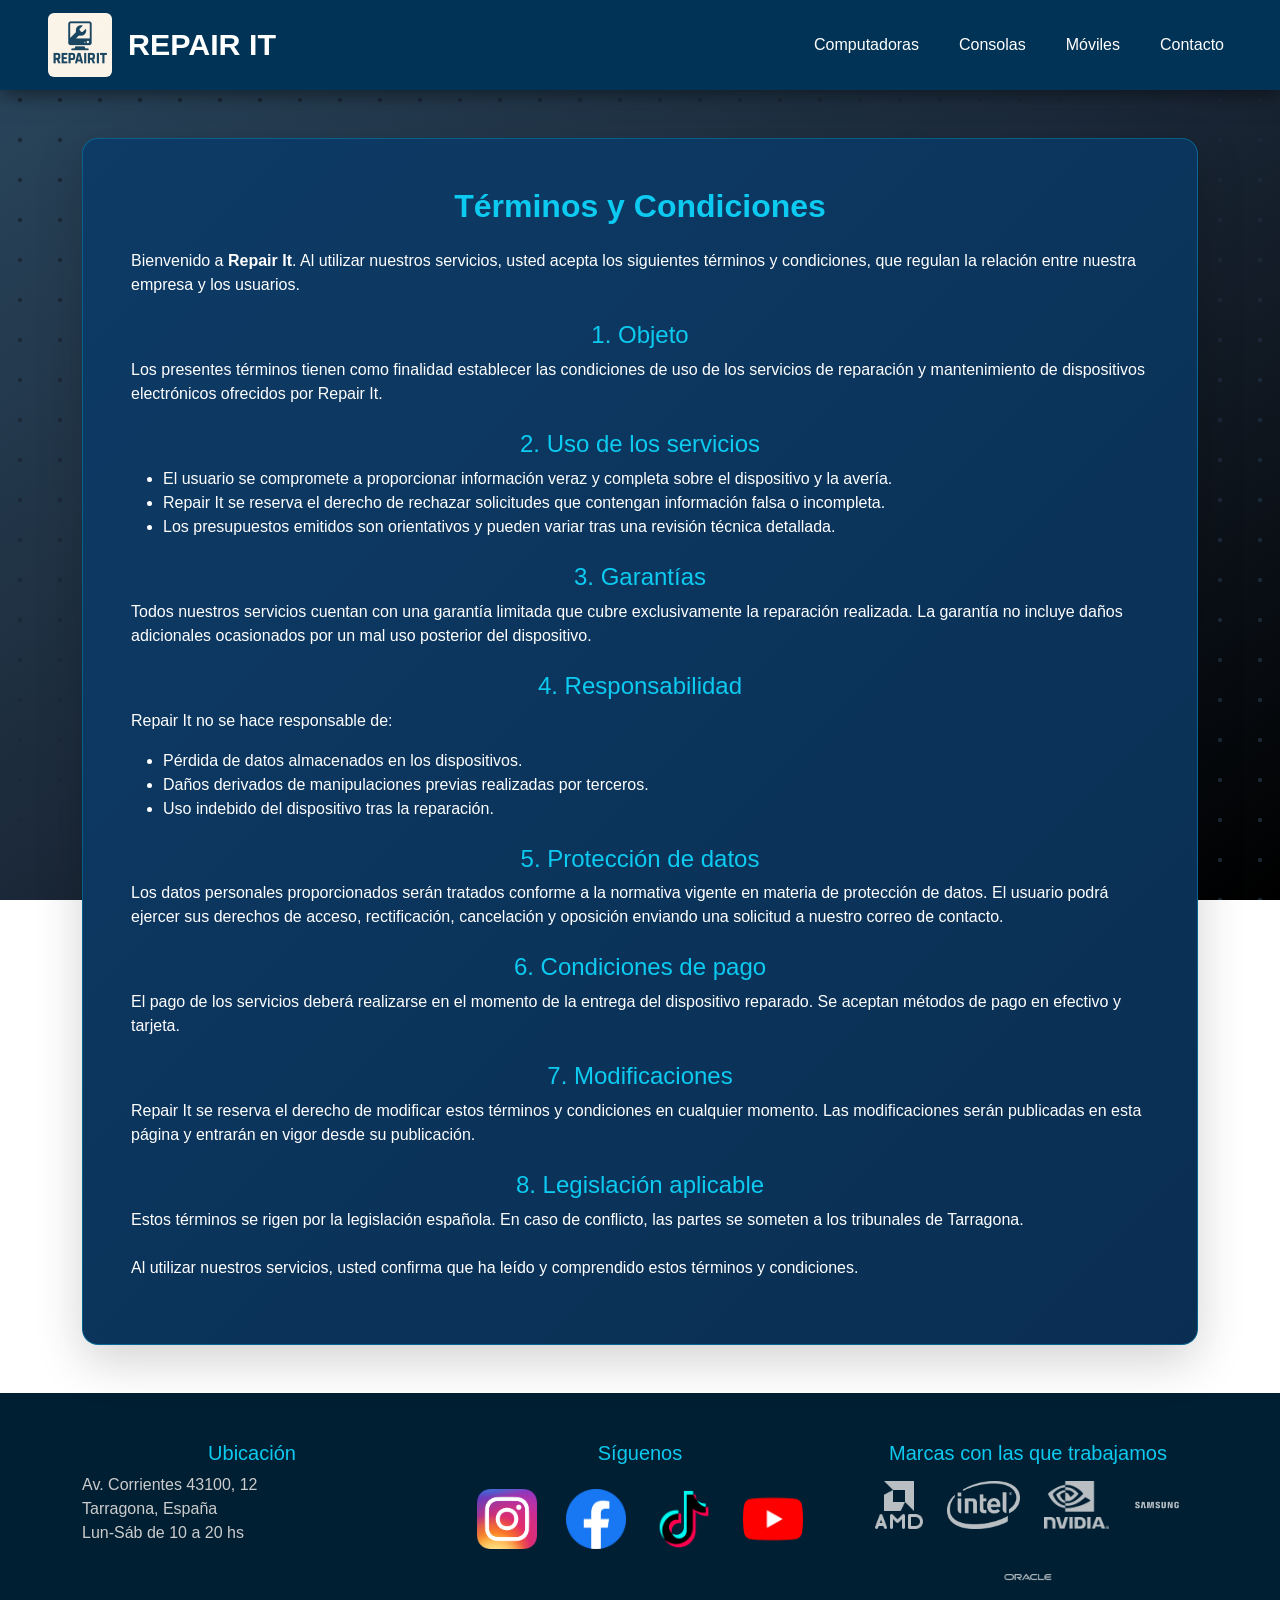
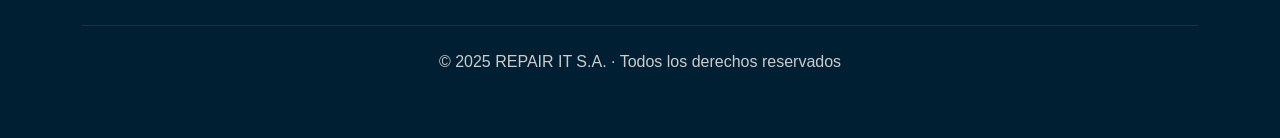
<file: terminos-condiciones.html>
<!DOCTYPE html>
<html lang="es">
<head>
  <meta charset="UTF-8">
  <meta name="viewport" content="width=device-width, initial-scale=1">
  <link rel="shortcut icon" href="Imagenes/Repair-IT-Logo.png" type="image/x-icon">
  <title>Términos y Condiciones - Repair It</title>
  <!-- Bootstrap CSS -->
  <link href="https://cdn.jsdelivr.net/npm/bootstrap@5.3.2/dist/css/bootstrap.min.css" rel="stylesheet">
  <!-- Estilos personalizados -->
  <link rel="stylesheet" href="Estils_bootstrap.css">
</head>
<body>

  <!-- HEADER CON NAVBAR DE BOOTSTRAP (menú hamburguesa automático) -->
  <header>  
<nav class="navbar navbar-expand-lg sticky-top">

    <div class="container-fluid px-4 px-lg-5">
      <a class="navbar-brand d-flex align-items-center gap-3" href="index.html">
        
        <img src="Imagenes/Repair-IT-Logo.png" alt="Logo" width="64" height="64" class="rounded">
        <span>REPAIR IT</span>
      </a>
      <button class="navbar-toggler" type="button" data-bs-toggle="collapse" data-bs-target="#navbarNav">
        <span class="navbar-toggler-icon"></span>
      </button>
      <div class="collapse navbar-collapse justify-content-end" id="navbarNav">
        <ul class="navbar-nav gap-lg-4">
          <li class="nav-item"><a class="nav-link" href="ordenadores.html">Computadoras</a></li>
          <li class="nav-item"><a class="nav-link" href="consolas.html">Consolas</a></li>
          <li class="nav-item"><a class="nav-link" href="movil.html">Móviles</a></li>
          <li class="nav-item"><a class="nav-link" href="#footer">Contacto</a></li>
        </ul>
      </div>
    </div>
  </nav>
 </header>

  <!-- CONTENIDO PRINCIPAL -->
  <main class="container my-5">
    <div class="form-card p-4 p-md-5 rounded-4 shadow-lg">
      <h2 class="text-info fw-bold mb-4">Términos y Condiciones</h2>

      <p>Bienvenido a <strong>Repair It</strong>. Al utilizar nuestros servicios, usted acepta los siguientes términos y condiciones, que regulan la relación entre nuestra empresa y los usuarios.</p>

      <h4 class="text-info mt-4">1. Objeto</h4>
      <p>Los presentes términos tienen como finalidad establecer las condiciones de uso de los servicios de reparación y mantenimiento de dispositivos electrónicos ofrecidos por Repair It.</p>

      <h4 class="text-info mt-4">2. Uso de los servicios</h4>
      <ul>
        <li>El usuario se compromete a proporcionar información veraz y completa sobre el dispositivo y la avería.</li>
        <li>Repair It se reserva el derecho de rechazar solicitudes que contengan información falsa o incompleta.</li>
        <li>Los presupuestos emitidos son orientativos y pueden variar tras una revisión técnica detallada.</li>
      </ul>

      <h4 class="text-info mt-4">3. Garantías</h4>
      <p>Todos nuestros servicios cuentan con una garantía limitada que cubre exclusivamente la reparación realizada. La garantía no incluye daños adicionales ocasionados por un mal uso posterior del dispositivo.</p>

      <h4 class="text-info mt-4">4. Responsabilidad</h4>
      <p>Repair It no se hace responsable de:</p>
      <ul>
        <li>Pérdida de datos almacenados en los dispositivos.</li>
        <li>Daños derivados de manipulaciones previas realizadas por terceros.</li>
        <li>Uso indebido del dispositivo tras la reparación.</li>
      </ul>

      <h4 class="text-info mt-4">5. Protección de datos</h4>
      <p>Los datos personales proporcionados serán tratados conforme a la normativa vigente en materia de protección de datos. El usuario podrá ejercer sus derechos de acceso, rectificación, cancelación y oposición enviando una solicitud a nuestro correo de contacto.</p>

      <h4 class="text-info mt-4">6. Condiciones de pago</h4>
      <p>El pago de los servicios deberá realizarse en el momento de la entrega del dispositivo reparado. Se aceptan métodos de pago en efectivo y tarjeta.</p>

      <h4 class="text-info mt-4">7. Modificaciones</h4>
      <p>Repair It se reserva el derecho de modificar estos términos y condiciones en cualquier momento. Las modificaciones serán publicadas en esta página y entrarán en vigor desde su publicación.</p>

      <h4 class="text-info mt-4">8. Legislación aplicable</h4>
      <p>Estos términos se rigen por la legislación española. En caso de conflicto, las partes se someten a los tribunales de Tarragona.</p>

      <p class="mt-4">Al utilizar nuestros servicios, usted confirma que ha leído y comprendido estos términos y condiciones.</p>
    </div>
  </main>

  <!-- FOOTER -->
  <footer class="py-5" id="footer">
    <div class="container">

      <div class="row text-center text-md-start g-5">
        <div class="col-md-4">
          <h5 class="text-info">Ubicación</h5>
          <p>Av. Corrientes 43100, 12<br>Tarragona, España<br>Lun-Sáb de 10 a 20 hs</p>
        </div>

        <div class="col-md-4">
          <h5 class="text-info">Síguenos</h5>
          <div class="social-links">
            <a href="https://instagram.com"><img src="Imagenes/Iconos/Instagram_icon.png" alt="Instagram" height="75"></a>
            <a href="https://facebook.com"><img src="Imagenes/Iconos/Facebook.png" alt="Facebook" height="75"></a>
            <a href="https://tiktok.com"><img src="Imagenes/Iconos/tiktok.png" alt="TikTok" height="75"></a>
            <a href="https://youtube.com"><img src="Imagenes/Iconos/youtube.png" alt="YouTube" height="75"></a>
          </div>
        </div>

        <div class="col-md-4">
          <h5 class="text-info">Marcas con las que trabajamos</h5>
          <div class="partner-logos d-flex flex-wrap justify-content-center gap-4 mt-3">
            <img src="Imagenes/amd-logo.png" alt="AMD">
            <img src="Imagenes/intel.png" alt="Intel">
            <img src="Imagenes/Nvidia.png" alt="NVIDIA">
            <img src="Imagenes/Samsung.jpg" alt="Samsung">
            <img src="Imagenes/oracle.png" alt="Oracle">
          </div>
        </div>
      </div>
      <hr class="my-4 border-secondary">
      <p style="text-align: center;">© 2025 REPAIR IT S.A. · Todos los derechos reservados</p>
    </div>
  </footer>

  <!-- Bootstrap JS -->
  <script src="https://cdn.jsdelivr.net/npm/bootstrap@5.3.2/dist/js/bootstrap.bundle.min.js"></script>
</body>
</html>
</file>
<file: estils_serveis_general.css>
:root {
  --header-bg: #003355;
  --card-blue: #0d3b66;
  --card-darker: #0a2e52;
  --accent-green: #00ff9d;
  --text-light: #e0f7ff;
}

/* Fondo*/
body::before {
  content: "";
  position: fixed;
  inset: 0;
  z-index: -1;
  background: 
    radial-gradient(circle at 25% 25%, #1b2838 2%, transparent 3%),
    radial-gradient(circle at 75% 75%, #1b2838 2%, transparent 3%),
    radial-gradient(circle at 25% 75%, #1b2838 2%, transparent 3%),
    radial-gradient(circle at 75% 25%, #1b2838 2%, transparent 3%),
    linear-gradient(145deg, #2a475e 0%, #1b2838 50%, #000000 100%);
  background-size: 80px 80px, 80px 80px, 80px 80px, 80px 80px, cover;
  background-attachment: fixed;
}

body {
  font-family: 'Segoe UI', Arial, sans-serif;
  color: white;
  margin: 0;
  padding: 0;
}

/* HEADER */
header {
  background: var(--header-bg);
  padding: 1rem 5%;
  position: static;
  top: 0;
  z-index: 1000;
  box-shadow: 0 4px 20px rgba(0,0,0,0.5);
}

.header-wrapper {
  max-width: 1400px;
  margin: 0 auto;
  display: flex;
  justify-content: space-between;
  align-items: center;
  flex-wrap: wrap;
  gap: 1rem;
}

.logo {
  display: flex;
  align-items: center;
  gap: 0.8rem;
  font-size: 1.8rem;
  font-weight: 700;
  color: white;
  text-decoration: none;
}


.navbar-brand {
 font-weight: 700;
font-size: 1.9rem;
color: white !important;
}


.nav-item{
  gap: 2.5rem;
  margin: 0;
  padding: 0;
  }



nav ul {
  display: flex;
  justify-content: center;
  gap: 1.5rem;
  list-style: none;
  margin: 0;
  padding: 0;
}

nav a {
  color: white;
  text-decoration: none;
  font-weight: 500;
  font-size: 1.05rem;
  padding: 0.5rem 0;
}


.nav-link{
  color: white;
}

.nav-link:hover{
  color: #00ccff;
}

nav a:hover, nav a.active {
  color: #00ccff;
}


.navbar-nav .nav-link.active {
  color: #00ccff !important;
  font-weight: 700;
  position: relative;
} 

/* Estilo para el subrayado del enlace activo */
.navbar-nav .nav-link.active::after {
  position: absolute;
  bottom: -6px;
  left: 50%;
  transform: translateX(-50%);
  width: 40px;
  height: 3px;
  background: #00ccff;
  border-radius: 2px;
}



/* Títulos y botones */


.btn-active {
  display: inline-block;
  background: #007bff;
  color: white;
  padding: 10px 28px;
  border-radius: 8px;
  font-weight: bold;
  font-size: 1.1rem;
  text-decoration: none;
}

/* Tarjetas generales */
.card-custom {
  background: var(--card-blue);
  border-radius: 15px;
  padding: 2rem;
  box-shadow: 0 8px 25px rgba(0,0,0,0.5);
  margin-bottom: 2rem;
}

.img-placeholder img {
  width: 100%;
  height: 200px; 
  object-fit: cover; 
}

.img-placeholder {
  width: 100%;
  max-width: 300px;
  margin: 0 auto;
  border-radius: 12px;
  overflow: hidden;
  box-shadow: 0 4px 15px rgba(0,0,0,0.4);
}

.section-title {
  color: #ffffff;
  font-size: 1.6rem;
  font-weight: 600;
  margin-bottom: 1rem;
  text-align: center;
}

.description {
  font-size: 1.05rem;
  line-height: 1.8;
  color: #ddd;
  text-align: justify;
}

    /* Formulario  */
.form-card {
  background: linear-gradient(135deg, #0d3b66, #0a2e52);
  border-radius: 20px;
  backdrop-filter: blur(10px);
  border: 1px solid rgba(0, 204, 255, 0.3);
  transition: all 0.4s ease;
}

.form-card:hover {
  transform: translateY(-10px);
  box-shadow: 0 20px 40px rgba(0, 0, 0, 0.6);
  border-color: #00ccff;
}

.form-card .form-control,
.form-card .form-select,
.form-card textarea {
  background: rgba(13, 59, 102, 0.7);
  border: 1px solid #0f6caa;
  color: white;
  border-radius: 12px;
  padding: 14px 18px;
  font-size: 1.05rem;
  transition: all 0.3s;
}

.form-card .form-control::placeholder,
.form-card textarea::placeholder {
  color: rgba(255, 255, 255, 0.7);
}

.form-card .form-control:focus,
.form-card .form-select:focus,
.form-card textarea:focus {
  background: rgba(13, 59, 102, 0.9);
  border-color: #00ff9d;
  box-shadow: 0 0 0 0.25rem rgba(0, 255, 157, 0.3);
  color: white;
}

.form-select {
  background-image: url("data:image/svg+xml,%3csvg xmlns='http://www.w3.org/2000/svg' viewBox='0 0 16 16' fill='%2300ff9d'%3e%3cpath d='M7.247 11.14 2.451 5.658C1.885 5.013 2.345 4 3.204 4h9.592a1 1 0 0 1 .753 1.659l-4.796 5.48a1 1 0 0 1-1.506 0z'/%3e%3c/svg%3e");
}

/* Botón verde neón moderno */
.btn-send {
  background: linear-gradient(90deg, #00ff9d, #00cc78);
  color: #000;
  font-weight: bold;
  font-size: 1.1rem;
  border: none;
  border-radius: 12px;
  padding: 14px 40px;
  transition: all 0.4s;
  box-shadow: 0 8px 20px rgba(0, 255, 157, 0.4);
}

.btn-send:hover {
  background: linear-gradient(90deg, #00cc78, #00ff9d);
  transform: translateY(-4px);
  box-shadow: 0 15px 30px rgba(0, 255, 157, 0.6);
  color: #000;
}



/* Footer */
footer {
  background: #001f33;
  color: #ccc;
  padding: 4rem 5% 2rem;
  margin-top: 5rem;
}

.footer-grid {
  display: grid;
  grid-template-columns: repeat(auto-fit, minmax(220px, 1fr));
  gap: 2.5rem;
  max-width: 1400px;
  margin: 0 auto 2rem;
  text-align: center;
}

.footer-column h5 {
  color: #00ccff;
  margin-bottom: 1.2rem;
  font-size: 1.3rem;
}

.social-links {
  display: flex;
  justify-content: center;
  gap: 1.8rem;
  margin: 1.5rem 0;
}

.social-links img {
  width: 60px;
  height: 60px;
  transition: transform 0.3s;
}

.social-links img:hover {
  transform: scale(1.15);
}

.partner-logos {
  display: flex;
  flex-wrap: wrap;
  justify-content: center;
  gap: 2rem;
  margin-top: 1rem;
}

.partner-logos img {
  height: 45px;
  filter: grayscale(80%) brightness(0) invert(0.9);
  opacity: 0.8;
  transition: all 0.3s;
}

.partner-logos img:hover {
  filter: none;
  opacity: 1;
  transform: scale(1.2);
}

.footer-bottom {
  text-align: center;
  padding-top: 2rem;
  border-top: 1px solid #333;
  font-size: 0.9rem;
  color: #777;
}

/*Garantias*/
.warranty {
  background: #0d3b66;
  backdrop-filter: blur(10px);
}

.warranty ul li {
  position: relative;
  padding-left: 2rem;
  margin-bottom: 1.2rem;
  font-size: 1.15rem;
  line-height: 1.6;
}
.warranty ul li::before {
      content: "🟢";
      color: #00ff80;
      position: absolute;
      border: 2px #00ff80 ;
      left: 0;
      font-weight: bold;
    }

  .warranty:hover{
    transform: translateY(-4px);
    box-shadow: 0 8px 20px rgba(0, 255, 157, 0.4);
  }

/* RESPONSIVE GENERAL */
@media (max-width: 768px) {
  .logo { font-size: 1.6rem; }
  nav ul { gap: 1rem; font-size: 0.95rem; }
  .section-title { font-size: 1.4rem; }
  .description { font-size: 1rem; }
  .card-custom, .form-card { padding: 1.5rem; }
}

@media (max-width: 480px) {
  header { padding: 1rem 4%; }
  .logo { font-size: 1.4rem; }
  .logo img { width: 48px; height: 48px; }
  nav ul { flex-direction: column; align-items: center; }
  .btn-send { padding: 16px 20px; font-size: 1.1rem; }
}
</file>
